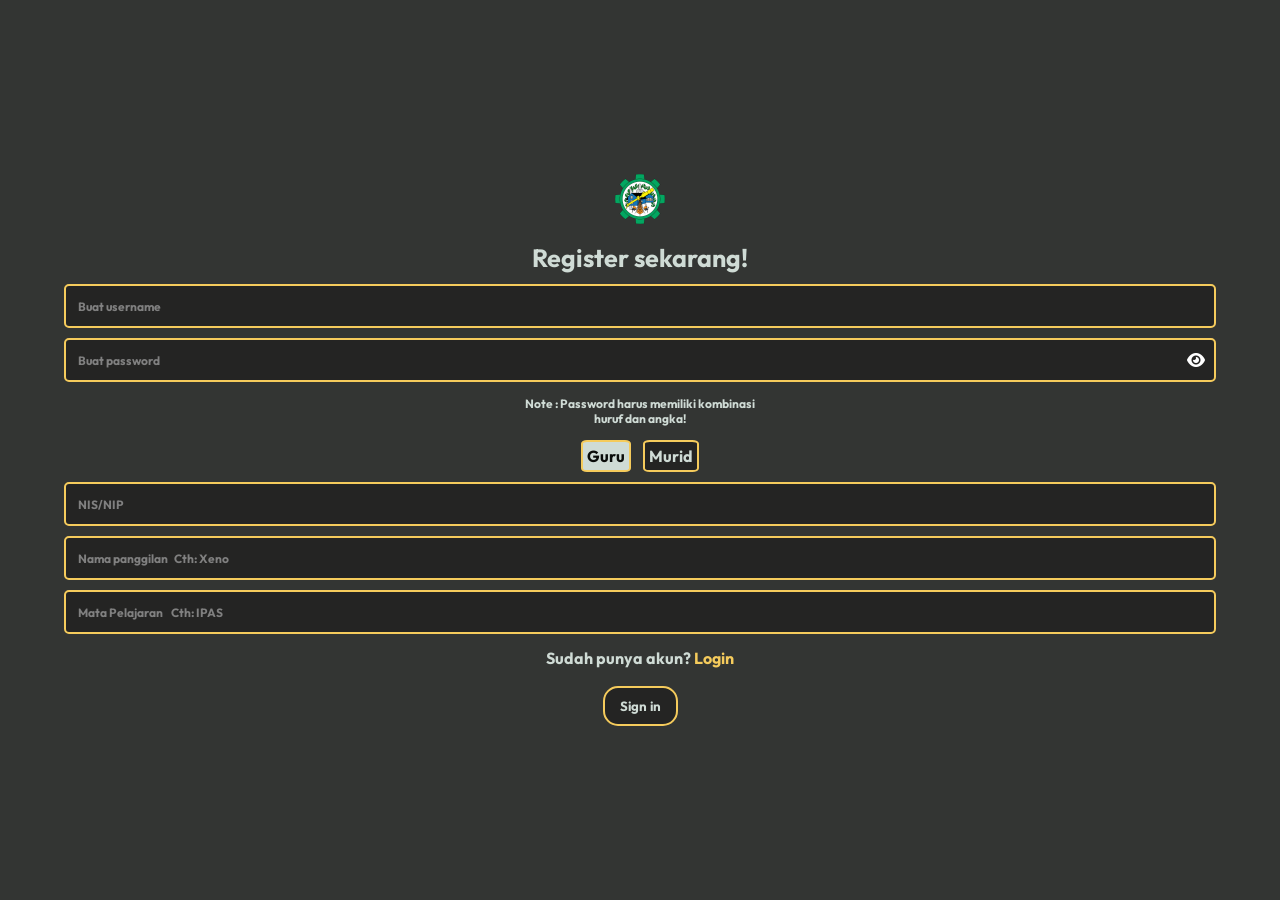
<file: KIK-webapp/frontend/absent.html>
<!DOCTYPE html>
<html lang="en">
<head>
    <meta charset="UTF-8">
    <meta name="viewport" content="width=device-width, initial-scale=1.0">
    <title>Absen</title>
    <link rel="stylesheet" href="css/absen.css">
</head>
<body> 
    <button id="dashboard-page" class="btn">←</button>
    <main id="main-container">
        <div id="status_wrap">
            <div class="items active" onclick="show_form('present-area')">
                <p>Hadir</p>
            </div>
            <div class="items" onclick="show_form('nfw-area')">
                <p>Sakit</p>
            </div>
            <div class="items" onclick="show_form('excused-area')">
                <p>Izin</p>
            </div>
        </div>
        
        <form id="present-area" class="form">
            <div id="cam_wrapper">
                <canvas id="canvas"></canvas>
                <video id="cam" autoplay playsinline></video>
            </div>
            <div id="time-location-wrap">
                <span class="info-text">Batas waktu jam 08.00!</span>
                <div id="location-from-first-center" class="info-text">
                    <div class="circles" id="c1">
                    </div>
                    <span class="info-text" id="diff-meter-first"></span><span>m dari titik 1</span>
                </div>
                <div id="location-from-second-center" class="info-text">
                    <div class="circles" id="c2">
                    </div>
                    <span class="info-text" id="diff-meter-second"></span><span>m dari titik 2</span>
                </div>
                <div id="location-from-third-center" class="info-text">
                    <div class="circles" id="c3">
                    </div>
                    <span class="info-text" id="diff-meter-third"></span><span>m dari titik 3</span>
                </div>
            </div>
            <div id="btn-wrapper">
                <button id="submit-btn-present" class="btn">Submit</button>
                <div id="take-photo"></div>
                <button id="rephoto-btn" class="btn">Foto lagi</button>
            </div>
        </form>

        <div id="nfw-area" class="form">
            <textarea class="comment-input" id="nfw-reason" placeholder="Tulis alasanmu..."></textarea>
            <div class="file-upload-wrap">
                <label for="file-note-nfw" class="upload-btn-nfw">
                        foto surat sakit
                </label>
                <input type="file" id="file-note-nfw" accept="image/*" hidden>
                <p id="file-name-nfw" class="file-name"></p>
            </div>
            <p class="note">Catatan : syarat harus dipenuhi <br><span id="required-link-nfw">Cek syaratnya</span></p>
            <button id="submit-btn-nfw" class="btn">Submit</button>
        </div>
        
        <div id="excused-area" class="form">
            <textarea class="comment-input" id="excused-reason" placeholder="Tuils alasanmu..."></textarea>
            <div class="file-upload-wrap">
                <label for="file-note-excused" class="upload-btn-excused">
                        foto surat izin
                </label>
                <input type="file" id="file-note-excused" accept="image/jpeg" hidden>
                <p id="file-name-excused" class="file-name"></p>
            </div>
            <p class="note">Catatan : syarat harus dipenuhi <br><span id="required-link-excused">Cek syaratnya</span></p>
            <button id="submit-btn-exc" class="btn">Submit</button>
        </div>
    </main>

    <div id="dialog-after-absent" class="dialog">
        <img src="assets/icon/circle-check-solid.png" alt="check">
        <span>kehadiranmu sudah dicatat</span>
        <a href="dashboard.html">kembali ke dashboard</a>
    </div>
    <div id="dialog-pending" class="dialog">
        <img src="assets/icon/hourglass-half-solid.png" alt="check">
        <span>kehadiran Anda dalam proses</span>
        <a>Silahkan Menunggu sebentar</a>
    </div>
    <div id="dialog-error" class="dialog">
        <img src="assets/icon/circle-exclamation-solid.png" alt="check">
        <span id="message">ada kesalahan pada sistem</span>
        <a>Silahkan Refresh halaman ini</a>
    </div>
    
    <div id="dialog-weekend" class="dialog">
        <img src="assets/icon/calendar-days-solid.png" alt="">
        <span>Ini hari libur jadi gak usah absen</span>
        <a href="dashboard.html">kembali ke dashboard</a>
    </div>
    <script src="js/absent.js"></script>
    <script src="js/api.js"></script>
</body>
</html>
</file>
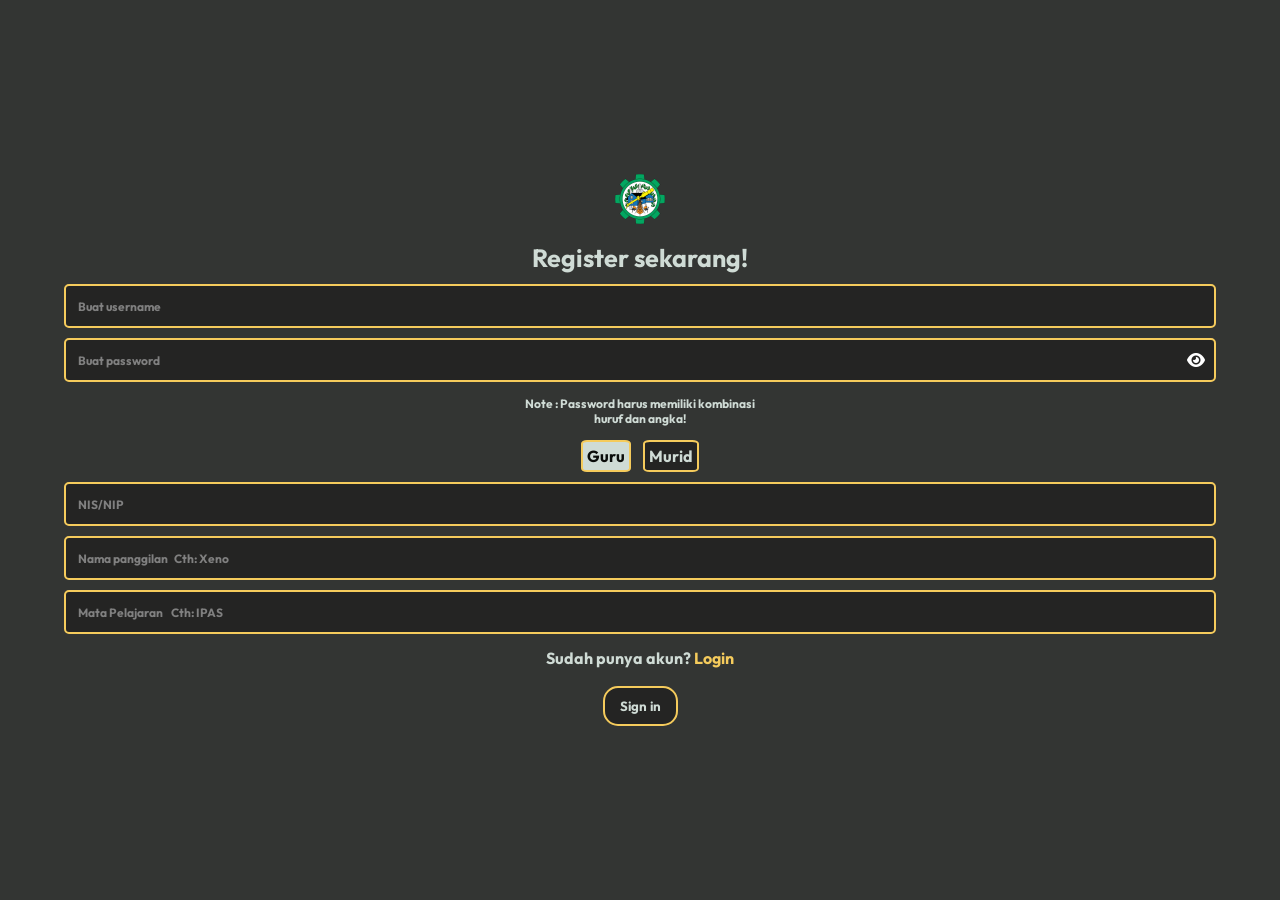
<file: KIK-webapp/frontend/classgroup.html>
<!DOCTYPE html>
<html lang="en">
<head>
    <meta charset="UTF-8">
    <meta name="viewport" content="width=device-width, initial-scale=1.0">
    <title>Class group</title>
    <link rel="stylesheet" href="css/classgroup.css">
</head>
<body>
    <nav id="top-nav">
        <h2 style="margin-left: 12px;">Daftar Siswa - <a id="class_"></a></h2>
        <button id="back-page" class="btn">←</button>
        <img hidden src="assets/icon/ellipsis-vertical-solid.png" alt="feature">
    </nav>

    <div id="card-wrap">
    </div>

    <dialog id="info-dialog">
        <div id="top-dialog">
            <a id="name-student"></a>
            <img id="cancel-btn-info" class="cancel" src="assets/icon/xmark-solid.png" alt="X">
        </div>
        <button id="edit-ft" disabled>Edit Kehadiran</button>
        <button id="detail-ft" disabled>Detail Absensi</button>
    </dialog>
    
    <dialog id="edit-dialog">
        <form id="edit-form">
            <div id="top-edit">
                <a><span id="name-edited"></span><span> | </span><span id="status-now"></span></a>
                <img id="cancel-btn-edit" class="cancel" src="assets/icon/xmark-solid.png" alt="X">
            </div>
            <div id="edit-info">
                <label for="new-status">Status Baru :</label>
                <select id="new-status">
                    <option id="hadir-option" value="Hadir" disabled>Hadir</option>
                    <option id="sakit-option" value="Sakit" disabled>Sakit</option>
                    <option id="izin-option" value="Izin" disabled>Izin</option>
                    <option id="alpa-option" value="Alpa" disabled>Alpa</option>
                    <option id="terlambat-option" value="Terlambat" disabled>Terlambat</option>
                </select>
                <div id="area-present-to-nfw-or-exc">
                    <div id="reason-form" class="reason-form">
                        <label for="reason">Alasan :</label>
                        <textarea id="reason"></textarea>
                    </div>
                    <div id="file-form" class="inputfilephoto">
                        <label for="new-file">File izin / sakit :</label>
                        <input type="file" id="new-file">
                    </div>
                </div>
                <div id="description-form" class="reason-form">
                    <label for="description">Keterangan :</label>
                    <textarea id="description"></textarea>
                    <a># Semua data yang diminta harus di isi untuk mengedit kehadiran siswa</a>
                </div>
                <button>Submit</button>
            </div>
        </form>
    </dialog>

    <script src="js/api.js"></script>
    <script src="js/classgroup.js"></script>
</body>
</html>
</file>
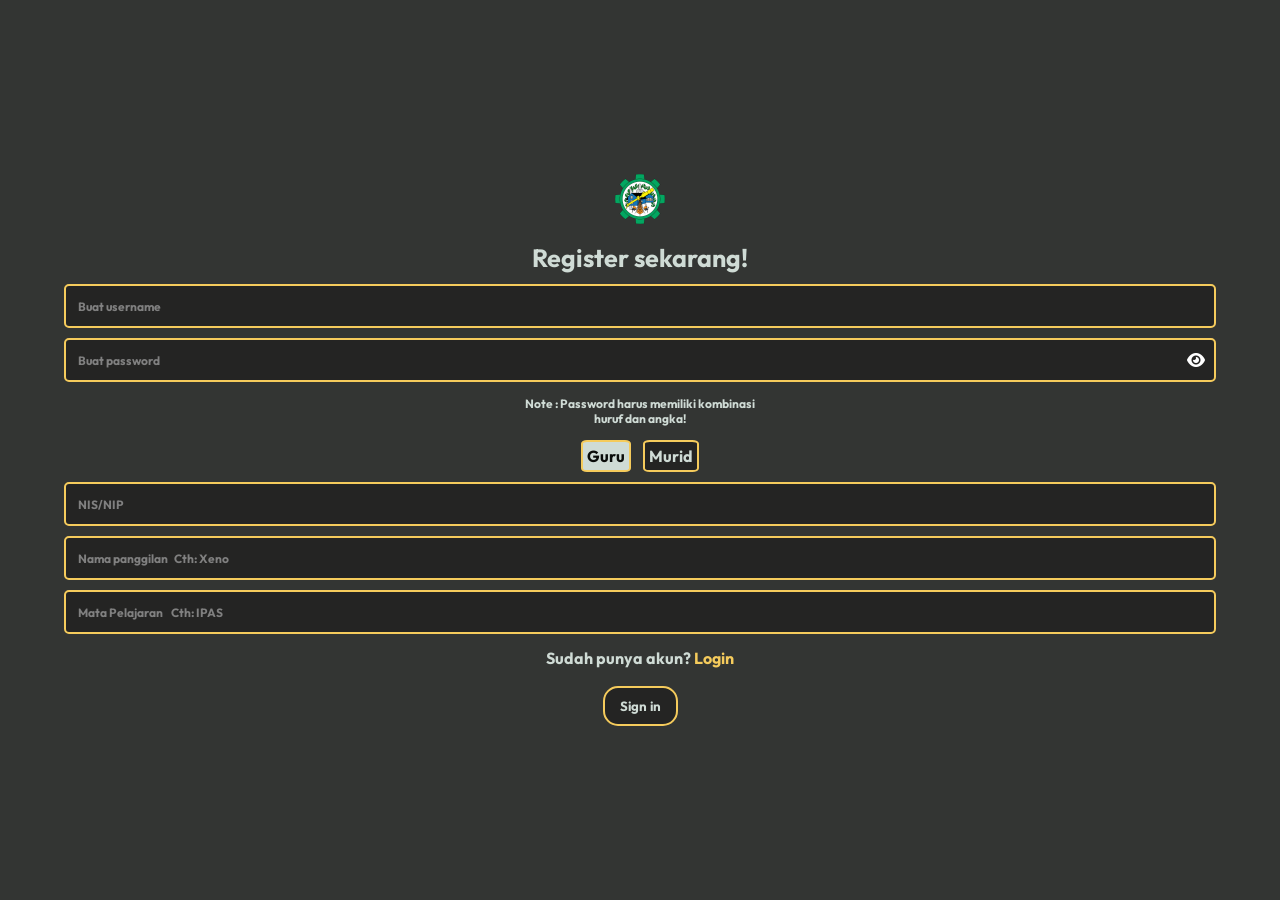
<file: KIK-webapp/frontend/dashboard.html>
<!DOCTYPE html>
<html lang="en">
<head>
    <meta charset="UTF-8">
    <meta name="viewport" content="width=device-width, initial-scale=1.0">
    <title>DASHBOARD</title>
    <link rel="stylesheet" href="css/dashboard.css">
</head>
<body>
    <div id="main_container">
        <nav id="top_navigation_bar">
            <img src="assets/img/images-removebg-preview.png" id="profile_pict">
            <h1>Dashboard <span id="greetings"></span>!</h1>
            <img style="display: none;" src="assets/icon/bars-solid (1).png" id="bar_icon_btn" alt="bars-solid">
            <a style="background: #f11; border: 2px solid #f00; border-radius: 6px; margin-right: 12px; padding: 6px; text-align: center;" id="logout-btn">←</a>
        </nav>
        <div id="main_section">
            <main id="main_content">
                <img src="assets/img/default.jpeg" id="profile_picture">
                <p ><span id="name"></span> | <span id="class_"> </span></p>
                <div id="dashboard_area">
                    <div id="attendance_log">
                        <div class="attendance_card" id="card_hadir">
                            <p class="count" id="hadir-count">0</p>
                            <p>Hadir</p>
                        </div>
                        <div class="attendance_card" id="card_sakit">
                            <p class="count" id="sakit-count">0</p>
                            <p>Sakit</p>
                        </div>
                        <div class="attendance_card" id="card_izin">
                            <p class="count" id="izin-count">0</p>
                            <p>Izin</p>
                        </div>
                    </div>
                    <div id="additional">
                        <div class="items" id="absent_page_btn">
                            <p><strong>Absensi</strong></p>
                        </div>
                        <div class="items" id="history_page_btn">
                            <p><strong>Riwayat</strong></p>
                        </div>
                    </div>
                    <div id="teacher-additional">                        
                        <div class="items" id="siswa_page_btn">
                            <p><strong>Status Siswa</strong></p>
                        </div>
                        <div class="items" id="update_page_btn">
                            <p><strong>Perubahan Kehadiran</strong></p>
                        </div>
                    </div>
                        <div id="setting">
                            <p><strong>Pengaturan</strong></p>
                        </div>
                        <div id="announcement">
                            <p><strong></strong></p>
                        </div>
                        <div id="system-setting">
                            <p><strong>Pengaturan Sistem</strong></p>
                        </div>
                    </div>
                </div>
            </main>
        </div>
    </div>

    <script src="js/api.js"></script>
    <script src="js/dashboard.js"></script>
</body>
</html>
</file>
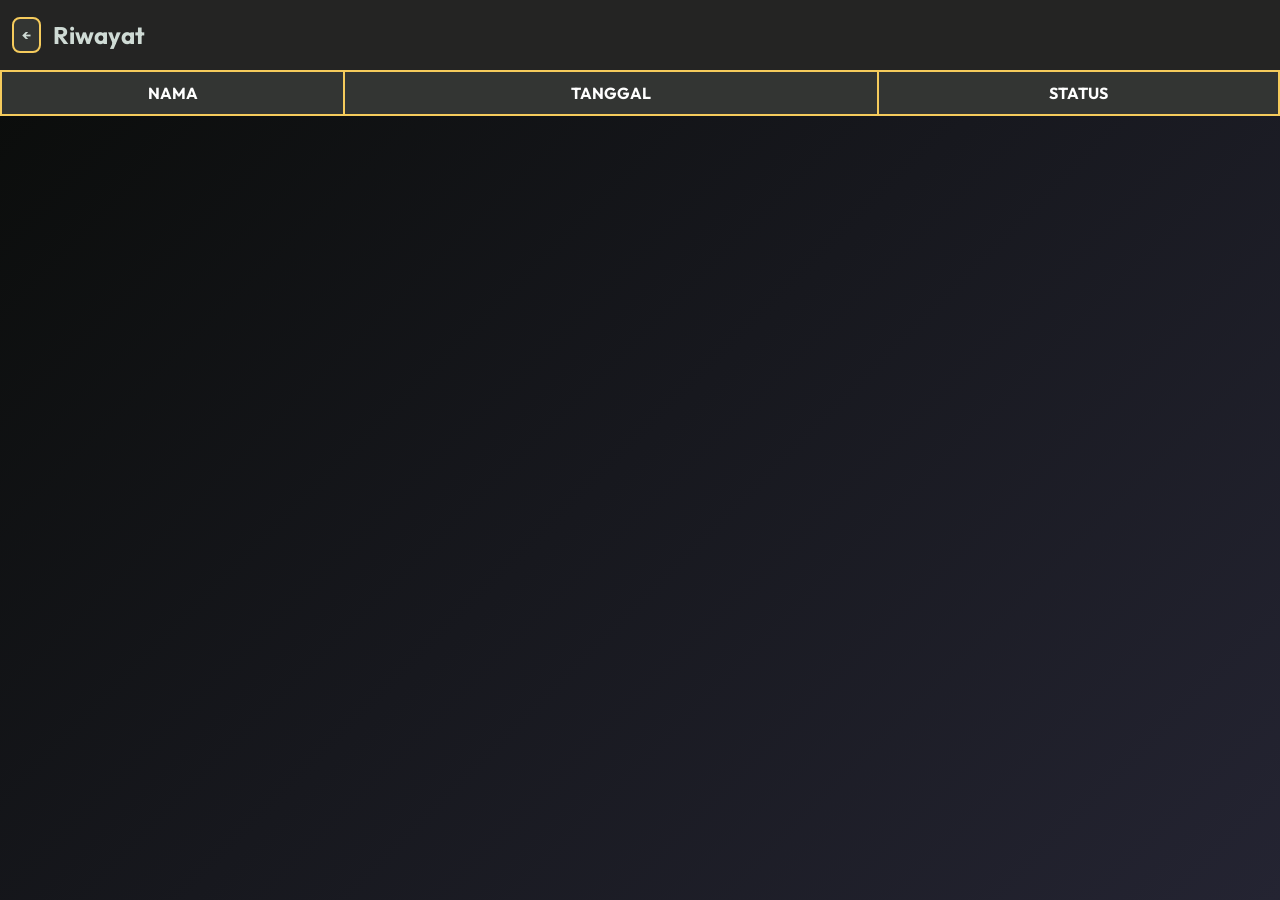
<file: KIK-webapp/frontend/history.html>
<!DOCTYPE html>
<html lang="en">
<head>
    <meta charset="UTF-8">
    <meta name="viewport" content="width=device-width, initial-scale=1.0">
    <title>Riwayat</title>
    <link rel="stylesheet" href="css/history.css">
</head>
<body>
    <nav id="top-nav">
        <button id="dashboard-page" class="btn">←</button>
        <h2>Riwayat</h2>
        <img hidden src="assets/icon/ellipsis-vertical-solid.png" alt="feature">
    </nav>
    <table id="hero-container">
        <thead>
            <th>NAMA</th>
            <th>TANGGAL</th>
            <th>STATUS</th>
        </thead>

        <tbody id="container"> 
        </tbody>
    </table>
    <script src="js/history.js"></script>
    <script src="js/api.js"></script>
</body>
</html>
</file>
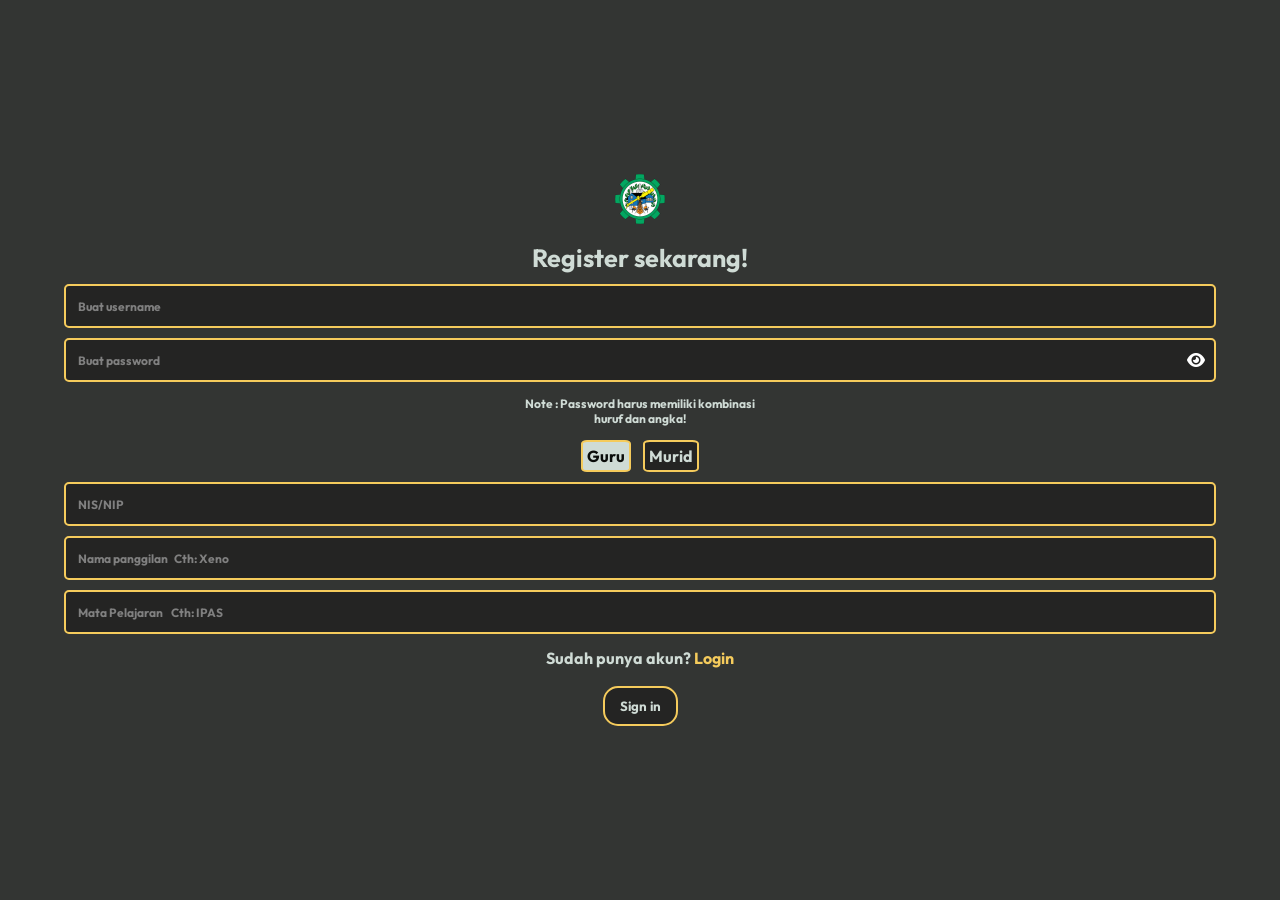
<file: KIK-webapp/frontend/login.html>
<!DOCTYPE html>
<html lang="en">
<head>
    <meta charset="UTF-8">
    <meta name="viewport" content="width=device-width, initial-scale=1.0">
    <title>portal page</title>
    <link rel="stylesheet" href="css/login.css">
</head>
<body>
    <form id="login_box">
        <img src="assets/img/images-removebg-preview.png" class="logo">
        <p class="start_text"><strong>Login</strong></p>
        <input type="text" id="username" placeholder="username">
        <div id="password_box">
            <input type="password" id="password" class="input_password" placeholder="password">
            <img class="solid_eye" src="assets/icon/eye-solid (2).png">
            <img class="slash_eye" src="assets/icon/eye-slash-solid (2).png">
        </div>
        <p class="link">Belum punya akun? <a id="register_link">Register</a></p>
        <button class="sign_in_btn"><b>Sign in</b></button>
    </form>
    
    <form id="register_box">
        <img src="assets/img/images-removebg-preview.png" class="logo">
        <p class="start_text"><strong>Register sekarang!</strong></p>
        <input type="text" id="create_username" placeholder="Buat username">
        <span style="font-size: 10px; color:red; text-decoration: none; display: none; margin: 0px;" id="usn-note"></span>
        <div id="password_box">
            <img class="solid_eye" src="assets/icon/eye-solid (2).png">
            <img class="slash_eye" src="assets/icon/eye-slash-solid (2).png">
            <input type="password" id="create_password" class="input_password" placeholder="Buat password"><br>
        </div>
        <span style="font-size: 10px; color:red; text-decoration: none; display: none; margin: 0;" id="pw-note"></span>
        <p class="note"><strong>Note : Password harus memiliki kombinasi huruf dan angka!</strong></p>
        <div id="role-wrap">
            <div class="roles active"><span>Guru</span></div>
            <div class="roles"><span>Murid</span></div>
        </div>
        <input type="number" id="create_nis" placeholder="NIS/NIP">
        <span style="font-size: 10px; color:red; text-decoration: none; display: none; margin: 0;" id="nip-note"></span>
        <span style="font-size: 10px; color:red; text-decoration: none; display: none; margin: 0;" id="nis-note"></span>
        <input type="text" id="call_name" placeholder="Nama panggilan   Cth: Xeno">
        <span style="font-size: 10px; color:red; text-decoration: none; display: none; margin: 0;" id="call-note"></span>
        <input type="text" id="subject_teach" placeholder="Mata Pelajaran    Cth: IPAS">
        <span style="font-size: 10px; color:red; text-decoration: none; display: none; margin: 0;" id="mapel-note"></span>
        <input type="text" id="class_" placeholder="Kelas   Cth: XI TKJ">
        <span style="font-size: 10px; color:red; text-decoration: none; display: none; margin: 0;" id="class-note"></span>
        <p class="link">Sudah punya akun? <a id="login_link">Login</a></p>
        <button class="sign_in_btn"><b>Sign in</b></button>
    </form>
    <script src="js/login.js"></script>
    <script src="js/api.js"></script>
    <!--  -->
</body>
</html>
</file>
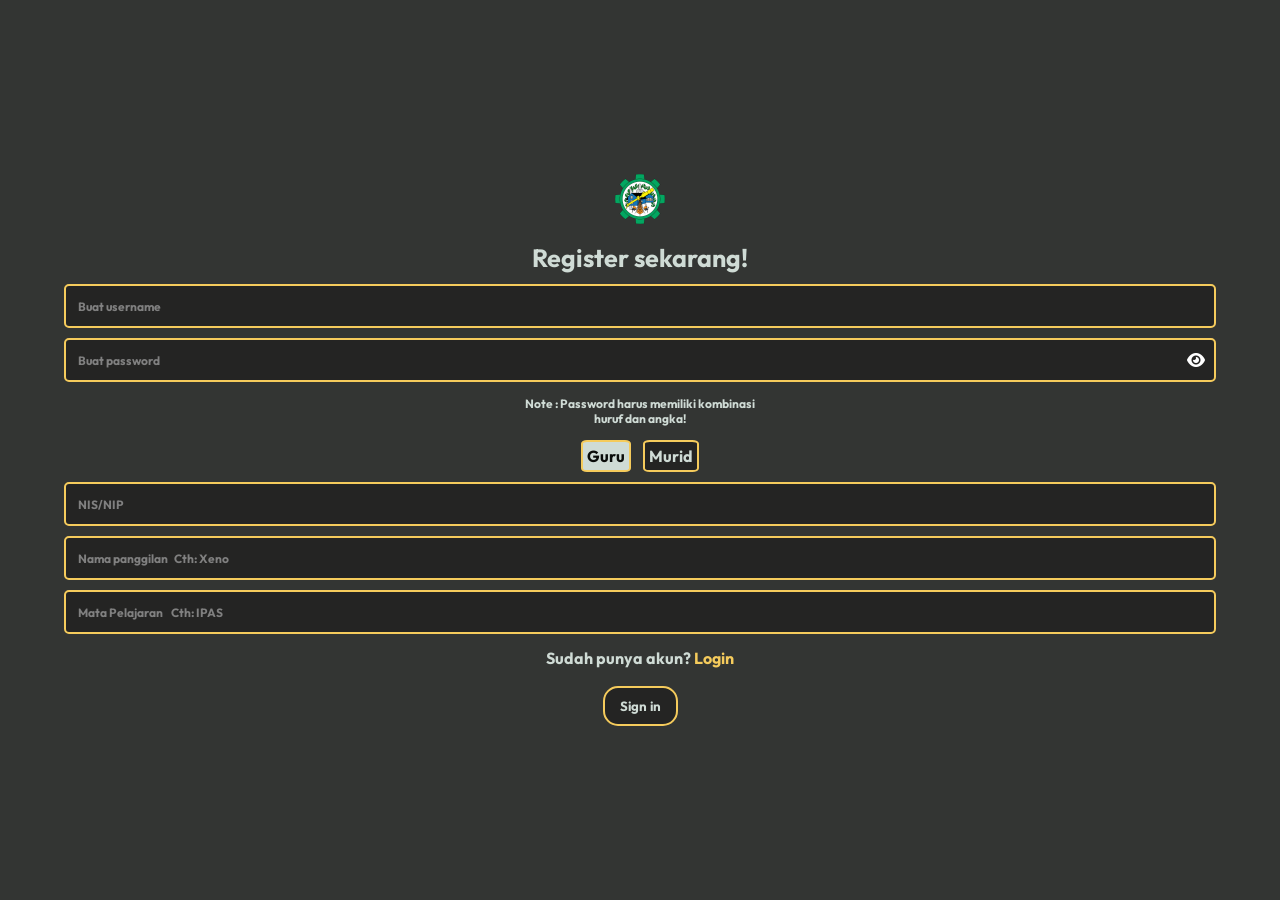
<file: KIK-webapp/frontend/point.html>
<!DOCTYPE html>
<html lang="en">
<head>
    <meta charset="UTF-8">
    <meta name="viewport" content="width=device-width, initial-scale=1.0">
    <title>Point</title>
    <link rel="stylesheet" href="css/point.css">
</head>
<body>
    <div id="main-box">
        <span>POIN ANDA ADALAH</span>
        <p id="point-count"></p>
        <span id="message-by-count-point"></span>
        <button id="dashboard-page" class="btn">← dashboard</button>
    </div>
    <script src="js/point.js"></script>
    <script src="js/api.js"></script>
</body>
</html>
</file>
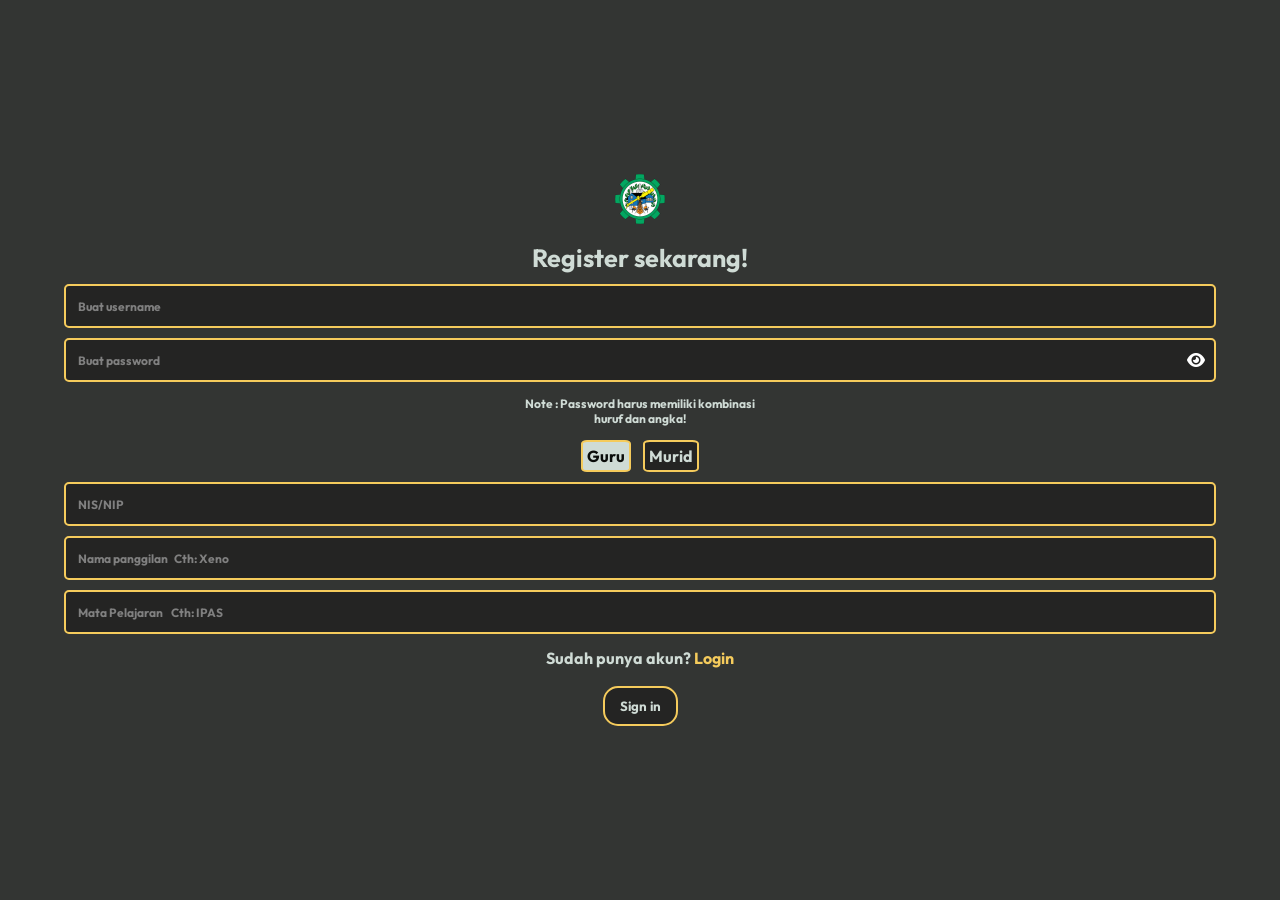
<file: KIK-webapp/frontend/requir.html>
<!DOCTYPE html>
<html lang="en">
<head>
    <meta charset="UTF-8">
    <meta name="viewport" content="width=device-width, initial-scale=1.0">
    <title>S&K</title>
    <link rel="stylesheet" href="css/requir.css">
</head>
<body>
    <main>
        <div >
            <article class="wrapper">
                <h2>Persyaratan & Ketentuan</h2>
                <p class="span-wrap">
                    <span>
                        1. surat harus jelas alasan juga harus jelas dan penting 
                    </span>
                    <span>
                        2. ditanda tangani pihak yang berkaitan 
                    </span>
                    <span>
                    3. surat izin untuk dispen harus resmi tidak boleh tulisan sendiri 
                    </span>
                    <span>
                    4. isi surat harus jujur 
                    </span>
                    <span>
                    5. isi surat harus rapi 
                    </span>
                    <span>
                    6. menggunakan bahasa yang sopan 
                    </span>
                    <span>
                    7. bertanggung jawab atas isi surat 
                    </span>
                </p>
            </article>
            <article class="wrapper">
                <h2>Persyaratan & Ketentuan</h2>
                <p class="span-wrap">
                    <span>
                        1. harus ditanda tangani wali murid & murid
                    </span>
                    <span>
                        2. harus jelas
                    </span>
                    <span>
                        3. harus sopan dan rapi
                    </span>
                    <span>
                        4. boleh dituliskan oleh murid jika wali tidak bisa
                    </span>
                    <span>
                        5. jujur dan tidak beralasan aneh 
                    </span>
                    <span>
                        6. jika sudah sakit beberapa hari dan dirasa tidak memungkinkan bisa membaik dalam beberapa hari sertakan surat sakit resmi dari dokter
                    </span>
                    <span>
                        7. bertanggung jawab atas isi surat
                    </span>
                </p>
            </article>
            <article class="wrapper-last">
                <h3>Silahkan kembali ke halaman absen</h3>
                <p>menggunakan tombol dibawah ini setelah membaca syarat dan ketentuan</p>
            </article>
        </div>
        <button id="absen-page" class="btn">←</button>
    </main>
    <script src="js/requir.js"></script>
</body>
</html>
</file>
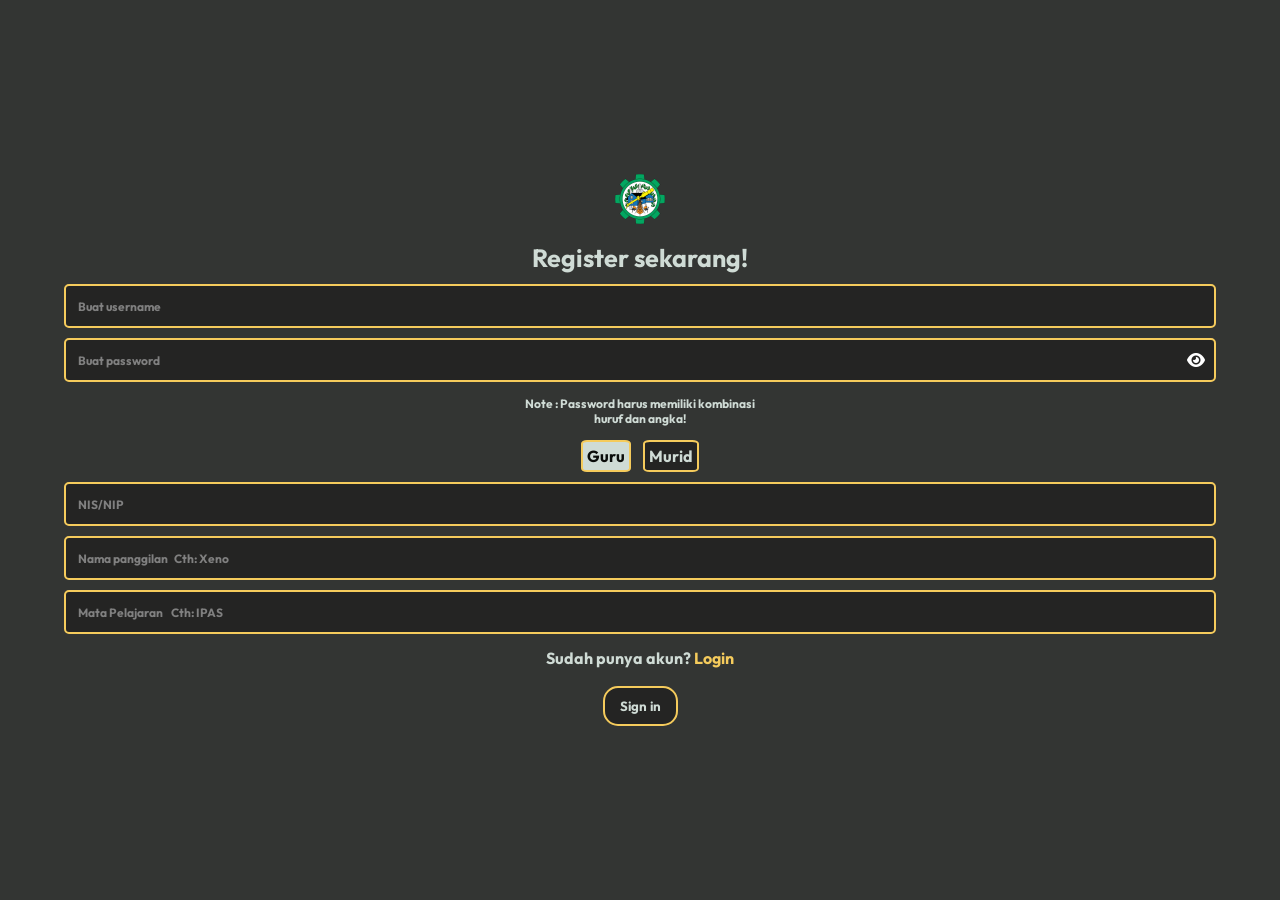
<file: KIK-webapp/frontend/statustudent.html>
<!DOCTYPE html>
<html lang="en">
<head>
    <meta charset="UTF-8">
    <meta name="viewport" content="width=device-width, initial-scale=1.0">
    <title>Status kelas</title>
    <link rel="stylesheet" href="css/statustudent.css">
</head>
<body>
    <main id="main-container">
        <nav id="top-nav">
            <p>Status kelas siswa</p>
            <button id="dashboard-page" class="btn">←</button>
        </nav>

        <div id="cards-container">
        </div>
    </main>
    <script src="js/statustudent.js"></script>
    <script src="js/api.js"></script>
</body>
</html>
</file>
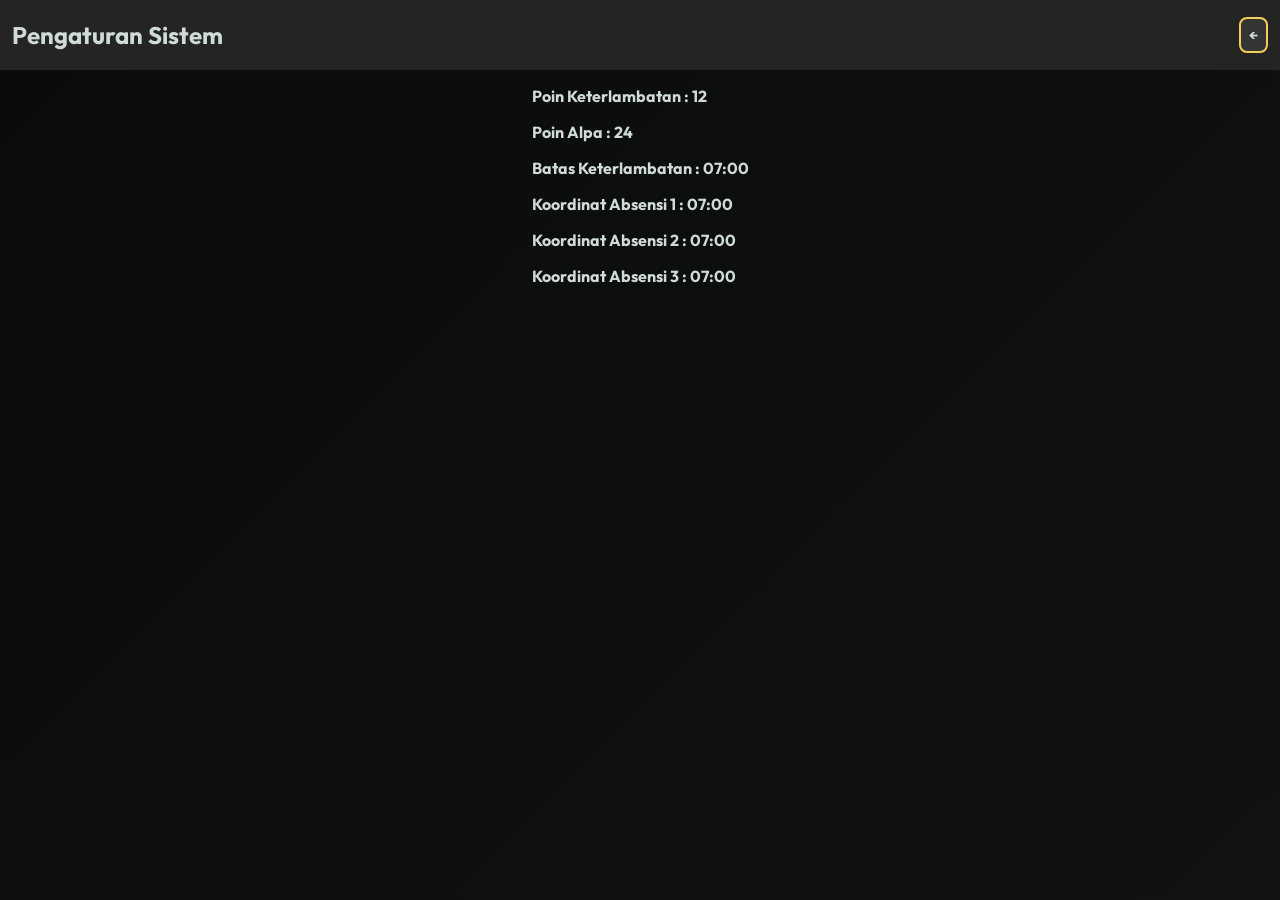
<file: KIK-webapp/frontend/systemsetting.html>
<!DOCTYPE html>
<html lang="en">
<head>
    <meta charset="UTF-8">
    <meta name="viewport" content="width=device-width, initial-scale=1.0">
    <title>Atur Sistem</title>
    <link rel="stylesheet" href="css/systemsetting.css">
</head>
<body>
    <nav id="top-nav">
        <h2 style="margin-left: 12px;">Pengaturan Sistem</h2>
        <button id="back-page" class="btn">←</button>
        <img hidden src="assets/icon/ellipsis-vertical-solid.png" alt="feature">
    </nav>
    <form>
        <div id="data-now">
            <p>Poin Keterlambatan : <a>12</a> </p>
            <p>Poin Alpa : <a>24</a> </p>
            <p>Batas Keterlambatan : <a>07:00</a></p>
            <p>Koordinat Absensi 1 : <a>07:00</a></p>
            <p>Koordinat Absensi 2 : <a>07:00</a></p>
            <p>Koordinat Absensi 3 : <a>07:00</a></p>
        </div>
    </form>
</body>
</html>
</file>
<file: KIK-webapp/frontend/css/absen.css>
@font-face {
    font-family: 'jetbrains';
    src: url("../assets/fonts/Outfit-Regular.ttf") format("truetype");
    font-weight: normal;
    font-style: normal;

    font-family: 'josefin';
    src: url("../assets/fonts/Outfit-Bold.ttf") format("truetype");
    font-weight: normal;
    font-style: normal;
}

:root {
    --base: #CFDBD5;
    --primary: #333533;
    --surface:  #242423;
    --accents: #F5CB5C;
    --secondary: #E8EDDF;

    --detail: linear-gradient(135deg, #4dbc0d, #3E8914);
    --detail1: linear-gradient(135deg, #4c06d6,#3a0aa9);
    --detail2: linear-gradient(135deg, #e81717, #a50c0c);
    --detail3: linear-gradient(135deg, #f59709, #ca5a0a);
    --detail4: linear-gradient(135deg, #0a0c0a, #242432);
    --detail5: linear-gradient(135deg, #2C8C99, #226973);
    --detail6: linear-gradient(135deg, #EE4266, #96263f);
    --detail7: linear-gradient(135deg, #23a068, #0c6d31);
}

@keyframes background_animation {
    0% { background-position: 0% 50%;}
    50% { background-position: 100% 50%;}
    100% { background-position: 0% 50%;}
}

* {
    font-family: 'josefin';
}

html {
    font-size: 16px
}


@keyframes slide_in {
    from {
        transform: translateY(50%);
    } to {
        transform: translateY(0%);
    }
}

@keyframes fade_in {
    from {
        opacity: 0;
    } to {
        opacity: 100;
    }
}

body {
    display: flex;
    flex-direction: column;
    gap: 12px;
    background: var(--detail4);
    margin: 0;
    height: 100vh;
    animation: background_animation 5s linear infinite;
    background-size: 400% 400%;
    background-repeat: no-repeat;
    justify-content: center;
    align-items: center;
}

@media(min-width: 360px) {
    main {
        display: none;
        flex-direction: column;
        justify-content: center;
        align-items: center;
        gap: 12px;
        background-color: var(--primary);
        padding: 12px;
        border-radius: 12px;
        border: 2px solid var(--accents)
        
    }

    #dashboard-page {
        background-color: var(--primary);
        color: var(--base);
        padding: 8px;
        border: 2px solid var(--accents);
        border-radius: 8px;
    }

    main #status_wrap {
        display: flex;
        gap: 12px;
        align-items: center;
        border-radius: 25px;
        background:  var(--surface);
        padding: 16px;
        border: 2px solid var(--accents);
    }

    main #status_wrap .items {
        flex-grow: 1 ;
        color: var(--base);
        display: flex;
        flex-direction: column;
        align-items: center;
        border-radius: 12px;
        background-color: var(--primary);
        border: 2px solid var(--accents);
        min-width: 60px;
        transition: 0.5s ease;
        transform: scaleX(1);
    }
    
    main #status_wrap .items.active {
        background: var(--base);
        transform: scaleX(1.1);
        transform: scale(1.1);
        color: var(--surface);
        transition: 0.5s ease;
    }

    main #btn-wrapper {
        display: flex;
        flex-direction: row;
        gap: 12px;
        align-items: center;
        justify-content: center;       
    }

    main #take-photo {
        display: flex;
        background-color: var(--surface);
        min-width: 50px;
        min-height: 50px;
        border-radius: 50%;
        padding: 4px;
        border: 4px solid var(--accents);
    }

    main #take-photo:active {
        background-color: var(--base);
    }





    main #present-area {
        display: flex;
        min-height: 400px;
        min-width: 300px;
        flex-direction: column;
        gap: 30px;
        justify-content: center;
        align-items: center;
    }
    
    main #cam_wrapper canvas {
        display: none;
        flex-direction: column;
        justify-content: center;
        align-items: center;
        position: relative;
        color: white;
        aspect-ratio: 1 / 1;
        max-width: 250px;
        object-fit: cover;
        transform: scaleX(-1);
        border-radius: 25px;
        border: 4px solid var(--accents);
    }

    main #cam_wrapper video {
        display: flex;
        color: white;
        aspect-ratio: 1 / 1;
        max-width: 250px;
        object-fit: cover;
        transform: scaleX(-1);
        border-radius: 25px;
        border: 4px solid var(--accents);
    }

    main #present-area #absent-btn {
        background-color: var(--surface);
    }

    main #time-location-wrap {
        display: flex;
        flex-direction: column;
        align-items: center;
        justify-content: center;
        gap: 4px;
        min-width: 250px;
    }
    
    
    main .info-text {
        display: flex;
        flex-direction: row;
        gap: 2px;
        align-items: center;
        color: var(--base);
        text-decoration: none;
    }

    #c1{
        width: 15px;
        height: 15px;
        background-color: red;
        border-radius: 50%;
    }
    #c2{
        width: 15px;
        height: 15px;
        background-color: red;
        border-radius: 50%;
    }
    #c3{
        width: 15px;
        height: 15px;
        background-color: red;
        border-radius: 50%;
    }


/*  */


    main #nfw-area {
        display: none;
        margin: 12px;
        flex-direction: column;
        gap: 2px;
        justify-content: center;
        align-items: center;
    }

    main textarea {
        margin: 12px;
        padding: 12px;
        min-width: 200px;
        background-color: var(--surface);
        min-height: 80px;
        max-width: 250px;
        max-height: 325px;
        outline: none;
        border: 2px solid var(--accents);
        color: var(--base);
        border-radius: 12px;
    }

    main textarea::placeholder {
        color: var(--base);
    }

    main .file-upload-wrap {
        border: 2px dashed var(--accents);
        border-radius: 12px;
        display: flex;
        flex-direction: column;
        justify-content: center;
        align-items: center;
        min-width: 250px;
        min-height: 150px;
        max-width: 250px;
        gap: 0;
    }

    main #nfw-area .upload-btn-nfw {
        text-align: center;
        color: var(--base);
        background-color: var(--surface);
        padding: 4px;
        border: 2px solid var(--accents);
        border-radius: 12px;
        max-width: 100px;
        cursor: pointer;
        margin-bottom: auto;
        margin-top: 12px ;
    }
    
    main .file-name {
        text-align: center;
        color: var(--base);
        padding: 0;
    }

    
    main .note {
        border-top: 1px solid var(--accents);
        padding: 12px;
        color: var(--base);
        text-align: center;
        max-width: 250px;
    }

    main #nfw-area span,
    main #excused-area span {
        color: var(--base);
        text-decoration: underline;
    }
    main #nfw-area span:active,
    main #excused-area span:active{
        color: blue;
        text-decoration: underline;
        cursor: pointer;
    }

    main .btn {
        background-color: var(--surface);
        min-width: 100px;
        min-height: 40px;
        border-radius: 12px;
        border: 2px solid var(--accents);
        color: var(--base);
        margin-bottom: 12px ;
    }

    main .btn:active {
        background-color: var(--base);
        color: var(--surface);
    }


    main #excused-area {
        display: none;
        margin: 12px;
        flex-direction: column;
        gap: 2px;
        justify-content: center;
        align-items: center;
    }

    main #excused-area .upload-btn-excused {
        display: flex;
        text-align: center;
        color: var(--base);
        padding: 4px;
        border: 2px solid var(--accents);
        background-color: var(--surface);
        margin-bottom: auto;
        margin-top: 12px;
        max-width: 100px;
        border-radius: 12px;
    }

    #dialog-after-absent {
        display: none;
        color: var(--base);
        flex-direction:column;
        padding: 12px;
        justify-content: center;
        align-items: center;
        background: var(--detail);
        border: 2px solid #3E8914;
        animation: slide_in 0.5s ease, fade_in 1s ease;
        border-radius: 25px;
        min-width: 200px;
        gap: 12px;
        min-height: 200px;
        max-width: 300px;
        max-height: 300px;
    }

    #dialog-after-absent img {
        max-width: 100px;
        border-radius: 50%;
        border: 2px solid #4dbc0d;
        padding: 2px;
    }

    #dialog-pending img {
        max-width: 100px;
        border-radius: 50%;
        border: 2px solid orange;
        padding: 4px;
    }

    #dialog-error img {
        max-width: 100px;
        border-radius: 50%;
        border: 2px solid red;
        padding: 2px;
    }

    .dialog span {
        border-top: 2px solid white;
        padding: 2px;
    }

    #dialog-after-absent a {
        text-decoration: none;
        color: var(--base);
    }

    #dialog-after-absent a:active {
        text-decoration: underline;
        color: blue;
        cursor: progress;
    }
    
    #dialog-weekend {
        display: none;
        color: var(--base);
        flex-direction:column;
        padding: 12px;
        justify-content: center;
        align-items: center;
        background: var(--detail5);
        border: 2px solid #3fccde;
        animation: slide_in 0.5s ease, fade_in 1s ease;
        border-radius: 25px;
        min-width: 200px;
        gap: 12px;
        min-height: 200px;
        max-width: 300px;
        max-height: 300px;
    }
    
    #dialog-pending {
        display: none;
        color: var(--base);
        flex-direction:column;
        padding: 12px;
        justify-content: center;
        align-items: center;
        background: var(--detail3);
        border: 2px solid orange;
        animation: slide_in 0.5s ease, fade_in 1s ease;
        border-radius: 25px;
        min-width: 200px;
        gap: 12px;
        min-height: 200px;
        max-width: 300px;
        max-height: 300px;
    }

    #dialog-error {
        display: none;
        color: var(--base);
        flex-direction:column;
        padding: 12px;
        justify-content: center;
        align-items: center;
        background: var(--detail2);
        border: 2px solid red;
        animation: slide_in 0.5s ease, fade_in 1s ease;
        border-radius: 25px;
        min-width: 200px;
        gap: 12px;
        min-height: 200px;
        max-width: 300px;
        max-height: 300px;
    }
    
    #dialog-weekend img {
        max-width: 100px;
        border-radius: 50%;
        border: 2px solid #3fccde;
        padding: 2px;
    }

    #dialog-weekend span {
        border-top: 2px solid white;
        padding: 2px;
    }

    #dialog-weekend a {
        text-decoration: none;
        color: var(--base);
    }

    #dialog-weekend a:active {
        text-decoration: underline;
        cursor: progress;
    }

    .dialog img {
        max-width: 100px;
        border-radius: 50%;
    }
}
</file>
<file: KIK-webapp/frontend/css/classgroup.css>
@font-face {
    font-family: 'jetbrains';
        src: url("../assets/fonts/Outfit-Regular.ttf") format("truetype");
        font-weight: normal;
        font-style: normal;
    
    font-family: 'josefin';
        src: url("../assets/fonts/Outfit-Bold.ttf") format("truetype");
        font-weight: normal;
        font-style: normal;
}

* {
    font-family: 'josefin';
    color: var(--base);
}

:root {
    --base: #CFDBD5;
    --primary: #333533;
    --surface:  #242423;
    --accents: #F5CB5C;
    --secondary: #E8EDDF;

    --detail: linear-gradient(135deg, #4dbc0d, #3E8914);
    --detail1: linear-gradient(135deg, #4c06d6,#3a0aa9);
    --detail2: linear-gradient(135deg, #e81717, #a50c0c);
    --detail3: linear-gradient(135deg, #f59709, #ca5a0a);
    --detail4: linear-gradient(135deg, #0a0c0a, #242432);
}

@keyframes background_animation {
    0% { background-position: 0% 50%;}
    50% { background-position: 100% 50%;}
    100% { background-position: 0% 50%;}
}

@keyframes grow_up {
    from {
        transform: scale(0);
    } to {
        transform: scale(1);
    }
}

body {
    display: flex;
    flex-direction: column;
    align-items: center;
    margin: 0px;
    height: 100vh;
    background: var(--detail4);
    animation: background_animation 8s linear infinite;
    background-size: 400% 400%;
    background-repeat: no-repeat;
}

table {
    background-color: var(--surface);
    border: 2px solid var(--accents);
    width: 100vw;
    text-align: center;
    border-collapse: collapse;
}

th {
    border: 2px solid var(--accents);
    background: var(--primary);
    text-align: center;
    height: 40px;
}

td {
    border: 2px solid var(--accents);
    height: 25px;
}


#top-nav {
    display: flex;
    flex-direction: row;
    align-items: center;
    justify-content: space-between;
    width: 100vw;
    background: var(--surface);
    margin: 0px;
}

#top-nav img {
    width: 20px;
    height: 20px;
    margin-right: 12px;
}

#top-nav img:active {
    cursor: progress;
}

#top-nav button {
    background-color: var(--primary);
    padding: 8px;
    border: 2px solid var(--accents);
    border-radius: 8px;
    margin:12px;
}

#top-nav button:active{
    background-color: var(--base);
    color: var(--primary);
}

#card-wrap {
    margin-top: 12px;
    display: flex;
    flex-direction: column;
    align-items: center;
    gap: 12px;
}

.cards {
    border: 2px solid var(--accents);
    display: flex;
    flex-direction: column;
    background-color: var(--primary);
    justify-content: center;
    align-items: center;
    gap: 8px;
    padding: 4px;
    border-radius: 12px;
    max-width: 95vw;
}

.top-card {
    width: 90vw;
    padding-bottom: 4px;
    border-bottom: 2px solid var(--accents);
}

.information {
    display: flex;
    justify-content: space-between;
}

.status-wrap {
    display: flex;
    gap: 4px;
    align-items: center;
}

.photo-wrap {
    aspect-ratio: 14 / 7;
    width: 90vw;
    display: flex;
    align-items: center;
    justify-content: center;
    overflow: hidden;
    border: 2px solid var(--accents);
    border-radius: 8px;
    margin-bottom: 4px ;
}

.photo {
    width: 100%;
    height: 100%;
    object-fit: cover;
}

.more {
    max-width: 25px;
    max-height: 25px;
    margin-left: auto;
}

.pin {
    width: 10px;
    height: 10px;
    border-radius: 50%;
}

#info-dialog {
    display: none;
    flex-direction: column;
    outline: none;
    overflow: visible;
    gap: 12px;
    color: white;
    border: 2px solid var(--accents);
    border-radius: 12px;
    background-color: var(--primary);
    width: 75vw;
    animation: grow_up 0.5s ease;
}

#info-dialog::backdrop,
#edit-dialog::backdrop {
    background-color: rgba(0,0,0, 0.5);
    backdrop-filter: blur(8px);
    -webkit-backdrop-filter: blur(8px);
}

#top-dialog {
    display: flex;
    flex-direction: row;
    border-bottom: 2px solid var(--accents);
    padding: 4px ;
}

#top-dialog a {
    margin-top: auto;
    font-size: 25px;
}

.cancel {
    border-radius: 50%;
    max-width: 25px;
    max-height: 25px;
    margin-bottom: auto;
    margin-left: auto;
    transform: translateY(-100%);
    left: 25px;
    border: 2px solid maroon;
    background: red;
    position: relative;
}

#edit-ft,
#report-ft,
#detail-ft{
    padding: 6px;
    background-color: var(--surface);
    border: 1.8px solid var(--accents);
    border-radius: 8px;
}

#edit-dialog {
    display: none;
    width: 75vw;
    background-color: var(--primary);
    border-radius: 12px;
    outline: none;
    border: 2px solid var(--accents);
    color: white;
    overflow: visible;
    flex-direction: column;
    animation: grow_up 0.5s ease;
}

#top-edit {
    display: flex;
    border-bottom: 2px solid var(--accents);
}

#edit-info {
    margin-top: 6px;
    display: flex;
    flex-direction: column;
    gap: 12px;
    color: white;
}

#edit-info select {
    background-color: var(--surface);
    outline: none;
    border: 2px solid var(--accents);
    font-family: 'josefin';
    padding: 6px;
    border-radius: 8px;
}

#edit-info button {
    background-color: var(--surface);
    border: 2px solid var(--accents);
    padding: 6px;
    border-radius: 8px;
}

#edit-info #area-present-to-nfw-or-exc {
    display: none;
    flex-direction: column;
    gap: 12px;
}

.reason-form {
    display: flex;
    flex-direction: column;
    gap: 4px;
}

.inputfilephoto {
    display: flex;
    flex-direction: column;
    gap: 4px;
    background-color: var(--surface);
    padding: 6px;
    border-radius: 8px;
    border: 2px dashed var(--accents);
}

.reason-form textarea {
    padding: 12px;
    background-color: var(--surface);
    max-height: 125px;
    outline: none;
    border: 2px solid var(--accents);
    color: var(--base);
    border-radius: 12px;
}
</file>
<file: KIK-webapp/frontend/css/dashboard.css>
@font-face {
    font-family: 'jetbrains';
    src: url("../assets/fonts/Outfit-ExtraBold.ttf") format("truetype");
    font-weight: normal;
    font-style: normal;

    font-family: 'josefin';
    src: url("../assets/fonts/Outfit-Bold.ttf") format("truetype");
    font-weight: normal;
    font-style: normal;
}

:root {
    --base: #CFDBD5;
    --primary: #333533;
    --surface:  #242423;
    --accents: #F5CB5C;
    --secondary: #E8EDDF;
    
    --detail: linear-gradient(135deg, #4dbc0d, #3E8914);
    --detail1: linear-gradient(135deg, #446DF6,#2749b7);
    --detail2: linear-gradient(135deg, #e81717, #a50c0c);
    --detail3: linear-gradient(135deg, #f59709, #ca5a0a);
    --detail5: linear-gradient(135deg, #2C8C99, #226973);
    --detail6: linear-gradient(135deg, #EE4266, #96263f);
    --detail7: linear-gradient(135deg, #23a068, #0c6d31);
    --detail8: linear-gradient(135deg, #2F3061, #202150);
    --detail9: linear-gradient(135deg, #D16014, #D16014);
}

* {
    margin: 0px;
    padding: 0px;
    box-sizing: border-box;
    font-family: 'josefin';
}

::-webkit-scrollbar {
    display: none;
}


@keyframes slide_right_to_left {
    from {
        transform: translateX(100%);
    }
    to {
        transform: translateX(0);
    }
}

@keyframes fade_in {
    from {
        opacity : 0;
    }
    to {
        opacity : 1;
    }
}

@media (min-width: 360px) {
    #main_container {
        display: flex;
        flex-direction: column;
        width: 100vw;
        height: 100vh;
    }
    #top_navigation_bar {
        display: flex;
        position: fixed;
        top: 0px;
        width: 100vw;
        height: 70px;
        background-color: var(--primary);
        color: var(--secondary);
        gap: 12px;
        z-index: 1000;
        justify-content: space-between;
        align-items: center;
        border-bottom: 4px solid var(--accents);
        overflow: hidden;
    }
    
    #top_navigation_bar h1 {
        font-size: 20px;
        font-family: 'josefin', monospace;
    }

    #top_navigation_bar #profile_pict {
        flex-shrink: 0;
        min-width: 0;
        width: 40px;
        height: 40px;
        margin-left: 12px;
        border-radius: 50px;
        transform: scale(1);
        transition: 0.3s ease;
    }
    
    #top_navigation_bar #profile_pict:hover {
        transform: scale(1.05);
        transition: 0.3s ease;
    }
    
    #top_navigation_bar #bar_icon_btn {
        flex-shrink: 0;
        min-width: 0;
        width: 40px;
        height: 40px;
        margin-right: 12px;
        border-radius: 50px;
    }
    
    #main_section{
        flex: 1;
        margin-top: 70px;
        display: flex;
        flex-direction: column;
        background-color: var(--base);
        justify-content: center;
        align-items: center;
        font-family: 'jetbrains', monospace;
    }
    
    #main_section #main_content{        
        display: flex;
        color: var(--secondary);
        font-size: 20px;
        background-color: var(--primary);
        flex-direction: column;
        justify-content: center;
        align-items: center;
        width: 95vw;
        padding: 12px;
        border: 4px solid var(--accents);
        border-radius: 25px;
        gap: 8px;
    }
    
    #main_content #profile_picture {
        margin: 10px;
        max-width: 160px;
        max-height: 160px;
        border-radius: 50%;
        border: 2px solid var(--accents);
        padding: 2px;
    }
    
    #main_content #dashboard_area {
        margin: auto;
        max-height: 550px;
        border: 2px solid var(--accents);
        background-color: var(--surface);
        border-radius: 12px;
        display: flex;
        flex-direction: column;
        padding: 12px;
        align-items: center;
        justify-content: center;
        overflow: hidden;
        gap: 12px;
    }

    #attendance_log {
        display: flex;
        gap: 12px;
        width: 100%;
        margin-bottom: auto;
        margin-left: 12px;
        margin-right: 12px;
        justify-content: center;
    }

    #attendance_log .attendance_card{
        display: flex;
        flex-direction: column;
        justify-content: center;
        align-items: center;
        width: 100%;
        max-height: 60px;
        max-width: 200px;
        font-size: 16px;
        border-radius: 12px;
        /* margin-top: 12px; */
    }

    #attendance_log #card_hadir {
        border: 2px solid green;
        background: var(--detail);
    }
    
    #attendance_log #card_alpa {
        border: 2px solid red;
        background: var(--detail2);
    }
    
    #attendance_log #card_izin {
        border: 2px solid blue;
        background: var(--detail1);
    }
    
    #attendance_log #card_sakit {
        border: 2px solid orange;
        background: var(--detail3);
    }

    #additional {
        display: flex;
        gap: 12px;
        /* align-items: center; */
        justify-content: center;
    }
    
    #teacher-additional {
        display: none;
        flex-direction: column;
        gap: 12px;
        /* align-items: center; */
        justify-content: center;
    }

    #additional .items,
    #teacher-additional .items{
        border-radius: 12px;
        min-width: 120px;
        min-height: 100px;
        display: flex;
        justify-content: center;
        align-items: center;
        text-align: center;
    }
    
    #absent_page_btn {
        background: var(--detail5);
        border: 2px solid #3fccde;
        display: none;
    }
    
    
    #siswa_page_btn {
        background: var(--detail8);
        border: 2px solid #3b3c7b;
        display: none;
        width: 250px;
    }

    #update_page_btn {
        background: var(--detail8);
        border: 2px solid #3b3c7b;
        display: none;
        width: 250px;
    }
    
    #history_page_btn {
        display: none;
        background: var(--detail6);
        border: 2px solid #df213a;
    }   
    
    #announcement {
        display: flex;
        margin: 0;
        border-radius: 12px;
        border: 2px solid red;
        width: 100%;
        height: 45px;
        align-items: center;
        justify-content: center;
    }
    
    #system-setting {
        display: none;
        margin: 0;
        border-radius: 12px;
        border: 2px solid var(--accents);
        background-color: var(--primary);
        width: 100%;
        height: 45px;
        align-items: center;
        justify-content: center;
    }
    #setting {
        display: flex;
        margin: 0;
        border-radius: 12px;
        border: 2px solid #ff6600 ;
        background: var(--detail9);
        width: 100%;
        height: 45px;
        align-items: center;
        justify-content: center;
    }
}
</file>
<file: KIK-webapp/frontend/css/history.css>
@font-face {
    font-family: 'jetbrains';
    src: url("../assets/fonts/Outfit-Regular.ttf") format("truetype");
    font-weight: normal;
    font-style: normal;

    font-family: 'josefin';
    src: url("../assets/fonts/Outfit-Bold.ttf") format("truetype");
    font-weight: normal;
    font-style: normal;
}

:root {
    --base: #CFDBD5;
    --primary: #333533;
    --surface:  #242423;
    --accents: #F5CB5C;
    --secondary: #E8EDDF;

    --detail: linear-gradient(135deg, #4dbc0d, #3E8914);
    --detail1: linear-gradient(135deg, #4c06d6,#3a0aa9);
    --detail2: linear-gradient(135deg, #e81717, #a50c0c);
    --detail3: linear-gradient(135deg, #f59709, #ca5a0a);
    --detail4: linear-gradient(135deg, #0a0c0a, #242432);
    --detail5: linear-gradient(135deg, #2C8C99, #226973);
    --detail6: linear-gradient(135deg, #EE4266, #96263f);
    --detail7: linear-gradient(135deg, #23a068, #0c6d31);
}

@keyframes background_animation {
    0% { background-position: 0% 50%;}
    50% { background-position: 100% 50%;}
    100% { background-position: 0% 50%;}
}

body {
    display: flex;
    flex-direction: column;
    background: var(--detail4);
    animation: background_animation 8s linear infinite;
    height: 100vh;
    color: var(--base);
    font-family: 'josefin';
    margin: 0px;
}

#top-nav {
    display: flex;
    flex-direction: row;
    align-items: center;
    /* justify-content: center; */
    width: 100vw;
    background: var(--surface);
    margin: 0px;
    z-index: 1000;
    position: fixed;
    top: 0;
}

#top-nav img {
    width: 30px;
    height: 30px;
    margin-right: 12px;
}

#top-nav img:active {
    cursor: progress;
}

#top-nav button {
    font-family: "josefin";
    background-color: var(--primary);
    color: var(--base);
    padding: 8px;
    border: 2px solid var(--accents);
    border-radius: 8px;
    margin:12px;
}

#top-nav button:active{
    background-color: var(--base);
    color: var(--primary);
}

table {
    margin-top: 70px;
    background-color: var(--primary);
    color: white;
    text-align: center;
    border: 2px solid var(--accents);
    border-collapse: collapse ;
}

th {
    border: 2px solid var(--accents);
    text-align: center;
    height: 40px;
}

td {
    border: 2px solid var(--accents);
    text-align: center;
    height: 30px;
}

.name {
    min-width: 120px;
}
</file>
<file: KIK-webapp/frontend/css/login.css>
@font-face {
    font-family: 'jetbrains';
    src: url("../assets/fonts/Outfit-Regular.ttf") format("truetype");
    font-weight: normal;
    font-style: normal;

    font-family: 'josefin';
    src: url("../assets/fonts/Outfit-Bold.ttf") format("truetype");
    font-weight: normal;
    font-style: normal;
}

:root {
    --base: #CFDBD5;
    --primary: #333533;
    --surface:  #242423;
    --accents: #F5CB5C;
    --secondary: #E8EDDF;

    --detail: linear-gradient(135deg, #4dbc0d, #3E8914);
    --detail1: linear-gradient(135deg, #4c06d6,#3a0aa9);
    --detail2: linear-gradient(135deg, #e81717, #a50c0c);
    --detail3: linear-gradient(135deg, #f59709, #ca5a0a);
    --detail4: linear-gradient(135deg, #0a0c0a, #242432);
}

* {
    font-family: 'josefin';
    color: var(--base);
}

@keyframes background_animation {
    0% { background-position: 0% 50%;}
    50% { background-position: 100% 50%;}
    100% { background-position: 0% 50%;}
}

body {
    background: var(--detail4);
    margin: 0;
    height: 100vh;
    display: flex;
    align-items: center;
    justify-content: center;
    animation: background_animation 5s linear infinite;
    background-size: 400% 400%;
    background-repeat: no-repeat;
}


@media(min-width:360px) {
    #login_box {
        display: none;
        flex-direction: column;
        gap: 10px;
        justify-content: center;
        align-items: center;
        border-radius: 20px;
        max-width: 350px;
        max-height: 340px;
        width: 100%;
        height: 100%;
        border: 2px solid var(--accents);
        background-color: var(--primary);
        box-shadow: 0px 4px 8px var(--surface);
    }

    .start_text {
        text-align: center;
        margin: 8px 0px 0px 0px; /*formatnya atas kanan bawah kiri*/
        font-size: 25px;
        color: var(--base);
    }

    .logo {
        height: 100%;
        width: 100%;
        max-width: 50px;
        max-height: 50px;
        margin-left: 0px;

    }

    #login_box input {
        width: 250px;
        padding: 12px;
        box-sizing: border-box;
        color: var(--base);
        border: 2px solid var(--accents);
        background-color: var(--surface);
        border-radius: 5px;
        outline: none; /* untuk menghilangkan border bawaan saat di klik*/
        padding-right: 40px;
        transition: 0.5s ease;
    }

    #login_box input::placeholder,
    #register_box input::placeholder{
        color: gray;
        font-size: 12px;
        transition: 0.5s ease;
    }
    
    #login_box input:focus::placeholder,
    #register_box input:focus::placeholder{
        font-size: 14px;
        transition: 0.5s ease;
    }
    
    #password_box {
        position: relative;
        transform: scale(1);
        transition: 0.5s ease;
    }

    #password_box .solid_eye{
        display: block;
        position: absolute;
        right: 10px;
        cursor: pointer;
        width: 20px;
        top: 50%;
        transform: translateY(-50%) ;
    }

    #password_box .slash_eye {
        display: none;
        position: absolute;
        right: 10px;
        cursor: pointer;
        width: 20px;
        top: 50%;
        transform: translateY(-50%) ;
    }

    #login_box button, #register_box button {
        width: 75px;
        padding: 10px;
        box-sizing: border-box;
        border-radius: 15px;
        margin: 4px 0px 0px 0px; 
        color: white;
        background-color: var(--surface);
        border: 2px solid var(--accents);
        cursor: pointer;
    }
    
    #login_box button:active {
        cursor: progress;
    }

    #register_box button:active {
        cursor: progress;
    }

    #register_box {
        display: flex;
        flex-direction: column;
        gap: 10px;
        justify-content: center;
        align-items: center;
        width: 100vw;
        height: 100vh;
        background-color: var(--primary);
    }
    
    #register_box input{
        width: 90vw;
        padding: 12px;
        box-sizing: border-box;
        border: 2px solid var(--accents);
        background-color: var(--surface);
        border-radius: 5px;
        outline: none; /* untuk menghilangkan border bawaan saat di klik*/
        padding-right: 40px;
        transition: 0.5s ease;
        appearance: none;
        -webkit-appearance: none;
        -moz-appearance: none;
    }

    input::-webkit-outer-spin-button,
    input::-webkit-inner-spin-button {
        -webkit-appearance: none;
        margin: 0;
    }

    input[type=number] {
        appearance: textfield;
        -moz-appearance: textfield;
        margin: 0;
    }

    #register_box #password_box:focus {
        transform: scale(1.1);
        transition: 0.5s ease;
    }

    #register_box #pw_note {
        color: white;
    }

    #register_box #role-wrap {
        display: flex;
        flex-direction: row;
        gap: 12px;
        justify-content: center;
        align-items: center;
    }

    #register_box .roles{
        background-color: var(--surface);
        border: 2px solid var(--accents);
        padding: 4px;
        text-align: center;
        max-height: 35px;
        border-radius: 12%;
        transition: 0.5s ease;
    }
    
    #register_box .roles.active,
    #register_box .roles.active span {
        transition: 0.5s ease;
        background-color: var(--base);
        color: #0a0c0a;
    }

    #login_box a, #register_box a {
        color: var(--accents);
    }

    .link {
        margin: 4px;
    }

    #login_box a, #register_box a:hover {
        text-decoration: underline;
        cursor: pointer;
    }

    .note {
        text-align: center;
        font-size: 12px;
        width: 100%;
        max-width: 250px;
        margin: 4px;
    }

    #class_ {
        display: none;
        text-transform: uppercase ;
    }

    #subject_teach {
        display: flex;
    }
}
</file>
<file: KIK-webapp/frontend/css/point.css>
@font-face {
    font-family: 'jetbrains';
    src: url("../assets/fonts/Outfit-Regular.ttf") format("truetype");
    font-weight: normal;
    font-style: normal;

    font-family: 'josefin';
    src: url("../assets/fonts/Outfit-Bold.ttf") format("truetype");
    font-weight: normal;
    font-style: normal;
}

* {
    font-family: 'josefin' ;
}

:root {
    --base: #CFDBD5;
    --primary: #333533;
    --surface:  #242423;
    --accents: #F5CB5C;
    --secondary: #E8EDDF;

    --detail: linear-gradient(135deg, #4dbc0d, #3E8914);
    --detail1: linear-gradient(135deg, #4c06d6,#3a0aa9);
    --detail2: linear-gradient(135deg, #e81717, #a50c0c);
    --detail3: linear-gradient(135deg, #f59709, #ca5a0a);
    --detail4: linear-gradient(135deg, #0a0c0a, #242432);
    --detail5: linear-gradient(135deg, #2C8C99, #226973);
    --detail6: linear-gradient(135deg, #EE4266, #96263f);
    --detail7: linear-gradient(135deg, #23a068, #0c6d31);
}
@keyframes background_animation {
    0% { background-position: 0% 50%;}
    50% { background-position: 100% 50%;}
    100% { background-position: 0% 50%;}
}

body {
    display: flex;
    flex-direction: column;
    gap: 12px;
    background: var(--detail4);
    margin: 0;
    height: 100vh;
    animation: background_animation 5s linear infinite;
    background-size: 400% 400%;
    background-repeat: no-repeat;
    justify-content: center;
    align-items: center;
}

div {
    display: flex;
    flex-direction: column;
    align-items: center;
    justify-content: center;
    padding: 12px;
    background-color: var(--primary);
    border: 2px solid white;
    border-radius: 24px;
    min-width: 250px;
    height: 300px;
    gap: 12px;
}

div p {
    display: flex;
    align-items: center;
    justify-content: center;
    padding: 24px;
    border-radius: 50%;
    font-size: 24px;
    text-align: center;
    color: white;
    border: 2px solid white;
    min-width: 50px;
    min-height: 50px;
}

div span:not(#message-by-count-point) {
    color: white;
    width: 100%;
    text-align: center;
    border-bottom: 1px solid white;
    padding: 4px;
}

div #message-by-count-point {
    color: white;
    width: 100%;
    text-align: center;
    border-top: 1px solid white;
    border-bottom: 1px solid white;
    padding: 4px;
}

#dashboard-page {
        background-color: var(--primary);
        color: var(--base);
        padding: 8px;
        border: 2px solid var(--accents);
        border-radius: 8px;
}
</file>
<file: KIK-webapp/frontend/css/requir.css>
@font-face {
    font-family: 'jetbrains';
    src: url("../assets/fonts/Outfit-ExtraBold.ttf") format("truetype");
    font-weight: normal;
    font-style: normal;

    font-family: 'josefin';
    src: url("../assets/fonts/Outfit-Bold.ttf") format("truetype");
    font-weight: normal;
    font-style: normal;
}

:root {
    --base: #CFDBD5;
    --primary: #333533;
    --surface:  #242423;
    --accents: #F5CB5C;
    --secondary: #E8EDDF;

    --detail: linear-gradient(135deg, #4dbc0d, #3E8914);
    --detail1: linear-gradient(135deg, #446DF6,#2749b7);
    --detail2: linear-gradient(135deg, #e81717, #a50c0c);
    --detail3: linear-gradient(135deg, #f59709, #ca5a0a);
    --detail4: linear-gradient(135deg, #0a0c0a, #242432);
}

* {
    padding: 0px;
    box-sizing: border-box;
    font-family: 'josefin';
    color: white;
}

::-webkit-scrollbar {
    display: none;
}

@keyframes background_animation {
    0% { background-position: 0% 50%;}
    50% { background-position: 100% 50%;}
    100% { background-position: 0% 50%;}
}

body {
    display: flex;
    flex-direction: column;
    background: var(--detail4);
    height: 100vh;
    margin: 12px;
    animation: background_animation 5s linear infinite;
    background-size: 400% 400%;
    background-repeat: no-repeat;
    align-items: center;
}

@media(min-width: 360px) {
    main {
        display: flex;
        flex-direction: column;
        align-items: center;
        gap: 12px;
    }
    main button{
        background-color: var(--primary);
        color: var(--base);
        padding: 8px;
        border: 2px solid var(--accents);
        border-radius: 8px;
        margin-bottom: 12px;
    }

    main button:active {
        cursor: pointer;
        background-color: var(--base);
        color: var(--primary);
    }

    main div {
        display: flex;
        flex-direction: column;
        gap: 12px;
    }
    .wrapper {
        background-color: var(--surface);
        display: flex;
        flex-direction: column ;
        border: 2px solid var(--accents);
        border-radius: 12px;
        justify-content: center;
    }

    .wrapper h2 {
        margin-right:auto;
        margin-left:12px;
        border-bottom: 2px solid var(--accents);
        padding: 0px;
        gap: 0px;
    }

    .span-wrap {
        display: flex;
        flex-direction: column ;
        justify-content: center;
        gap: 12px;
        margin: 0px 12px 12px 12px;
        font-size: 14px;
    }

    .wrapper-last {
        background-color: var(--surface);
        display: flex;
        flex-direction: column ;
        border: 2px solid var(--accents);
        border-radius: 12px;
        justify-content: center;
        align-items: center;
    }

    .wrapper-last p {
        text-align: center;
        margin: 4px;
    }
    .wrapper-last h3 {
        border-bottom: 2px solid var(--accents);
        text-align: center;
        margin: 4px;
    }
}
</file>
<file: KIK-webapp/frontend/css/statustudent.css>
@font-face {
    font-family: 'jetbrains';
        src: url("../assets/fonts/Outfit-Regular.ttf") format("truetype");
        font-weight: normal;
        font-style: normal;
    
    font-family: 'josefin';
        src: url("../assets/fonts/Outfit-Bold.ttf") format("truetype");
        font-weight: normal;
        font-style: normal;
}



:root {
    --base: #CFDBD5;
    --primary: #333533;
    --surface:  #242423;
    --accents: #F5CB5C;
    --secondary: #E8EDDF;

    --detail: linear-gradient(135deg, #4dbc0d, #3E8914);
    --detail1: linear-gradient(135deg, #4c06d6,#3a0aa9);
    --detail2: linear-gradient(135deg, #e81717, #a50c0c);
    --detail3: linear-gradient(135deg, #f59709, #ca5a0a);
    --detail4: linear-gradient(135deg, #0a0c0a, #242432);
}

* {
    font-family: 'josefin';
    color: var(--base);
}

@keyframes background_animation {
    0% { background-position: 0% 50%;}
    50% { background-position: 100% 50%;}
    100% { background-position: 0% 50%;}
}

body {
    background: var(--detail4);
    margin: 0;
    height: 100vh;
    display: flex;
    animation: background_animation 5s linear infinite;
    background-size: 400% 400%;
    background-repeat: no-repeat;
}

main {
    background-color: var(--primary);
    display: flex;
    flex-direction: column;
    height: 100vh;
    width: 100vw;
}

nav {
    position: fixed;
    display: flex;
    align-items: center;
    justify-content: space-between;
    top: 0px;
    background: var(--surface);
    width: 100vw;
    height: 70px;
}

nav p {
    margin-left: 12px;
}

nav input {
    max-width: 150px;
    padding: 4px;
    background-color: var(--primary);
    border: 2px solid var(--accents);
    outline: none;
    border-radius: 6px ;
}

nav button {
    margin-right: 12px;
    background-color: var(--primary);
    color: var(--base);
    padding: 8px;        
    border: 2px solid var(--accents);
    border-radius: 8px;
}

#cards-container {
    margin: 70px 12px 0px 12px;
    display: flex;
    justify-content: space-between;
    flex-wrap: wrap ;
}

.cards {
    background-color: var(--surface);
    min-width: 150px;
    max-width: 200px;
    min-height: 100px;
    margin: 4px 4px;
    display: flex;
    flex-direction: column;
    border: 2px solid var(--accents);
    border-radius: 12px;
}

.cards img {
    margin: auto;
    flex: 1;
    max-width: 70px;
    max-height: 70px;
}

.cards p {
    text-align: center;
    margin: 4px;
    border-top: 1px solid white;
}
</file>
<file: KIK-webapp/frontend/css/systemsetting.css>
@font-face {
    font-family: 'jetbrains';
        src: url("../assets/fonts/Outfit-Regular.ttf") format("truetype");
        font-weight: normal;
        font-style: normal;
    
    font-family: 'josefin';
        src: url("../assets/fonts/Outfit-Bold.ttf") format("truetype");
        font-weight: normal;
        font-style: normal;
}



:root {
    --base: #CFDBD5;
    --primary: #333533;
    --surface:  #242423;
    --accents: #F5CB5C;
    --secondary: #E8EDDF;

    --detail: linear-gradient(135deg, #4dbc0d, #3E8914);
    --detail1: linear-gradient(135deg, #4c06d6,#3a0aa9);
    --detail2: linear-gradient(135deg, #e81717, #a50c0c);
    --detail3: linear-gradient(135deg, #f59709, #ca5a0a);
    --detail4: linear-gradient(135deg, #0a0c0a, #242432);
}

@keyframes background_animation {
    0% { background-position: 0% 50%;}
    50% { background-position: 100% 50%;}
    100% { background-position: 0% 50%;}
}

body {
    display: flex;
    flex-direction: column;
    align-items: center;
    margin: 0px;
    font-family: "josefin";
    color: var(--base);
    height: 100vh;
    background: var(--detail4);
    animation: background_animation 8s linear infinite;
    background-size: 400% 400%;
    background-repeat: no-repeat;
}

table {
    background-color: var(--surface);
    border: 2px solid var(--accents);
    width: 100vw;
    text-align: center;
    border-collapse: collapse;
}

th {
    border: 2px solid var(--accents);
    background: var(--primary);
    text-align: center;
    height: 40px;
}

td {
    border: 2px solid var(--accents);
    height: 25px;
}


#top-nav {
    display: flex;
    flex-direction: row;
    align-items: center;
    justify-content: space-between;
    width: 100vw;
    background: var(--surface);
    margin: 0px;
}

#top-nav img {
    width: 20px;
    height: 20px;
    margin-right: 12px;
}

#top-nav img:active {
    cursor: progress;
}

#top-nav button {
    font-family: "josefin";
    background-color: var(--primary);
    color: var(--base);
    padding: 8px;
    border: 2px solid var(--accents);
    border-radius: 8px;
    margin:12px;
}

#top-nav button:active{
    background-color: var(--base);
    color: var(--primary);
}
</file>
